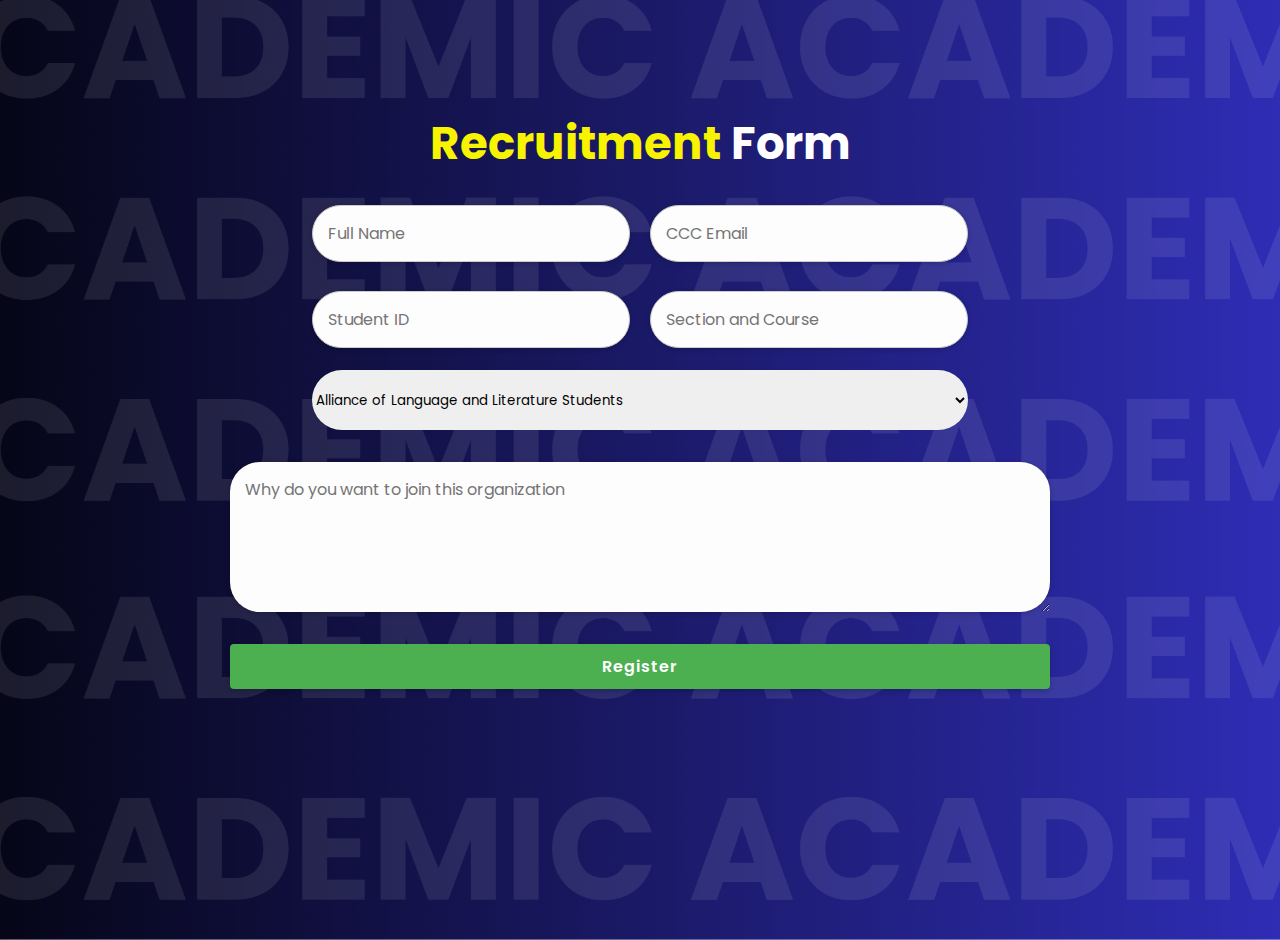
<file: .vscode/academicForm.html>
<!DOCTYPE html>
<html lang="en">

<head>
    <title>
       Academic Recruitment Form
    </title>
    <link rel="shortcut icon" type="x-icon" href="images/ACDMC.png">
    <link rel="stylesheet" href="../style.css">

    <style>
       
       body {
            background-image: url('images/academicbg.png');
            background-size: cover;
            background-position: center;
        }

        .info {
            width: 80%;
            margin: 0 auto;
            display: flex;
            flex-direction: column;
            align-items: center; 
        }

    </style>

</head>

<body>

         <!-- recruitmentform section design -->
<section class="recruitmentform" id="recruitmentform">
    <h2 class="heading">Recruitment <span>Form</span></h2> 
        <div class="info">
        <div class="input-box">
            <input type="text" placeholder="Full Name">
            <input type="email" placeholder="CCC Email">
        </div>
        <div class="input-box">
            <input type="number" placeholder="Student ID">
            <input type="text" placeholder="Section and Course">
        </div>
        
            <select class="dropdown" placeholder="Organization">
                <option value="Sentinel">Alliance of Language and Literature Students</option>
                <option value="Socio">Computer Science Society</option>
                <option value="Dulaan">Future Elementary Teachers Association</option>
                <option value="Indak">Information Technology Society • Junior</option>
                <option value="Himig">Philippine Institute of Accountants</option>
                <option value="Sentinel">Leader Educators Advocating Dynamism</option>
                <option value="Socio">Maior Scientiam Sodalitas</option>
                <option value="Dulaan">Pscychology Club on Humanistic Education</option>
                <option value="Indak">Ugnayan ng mga Math Majors para Makabuluhang Pagtuturo</option>
            </select>
        </div>
        
        <textarea name="" id="" cols="30" rows="10" placeholder="Why do you want to join this organization"></textarea>
        <input type="submit" value="Register" class="btn">
</section>


</body>
</html>
</file>
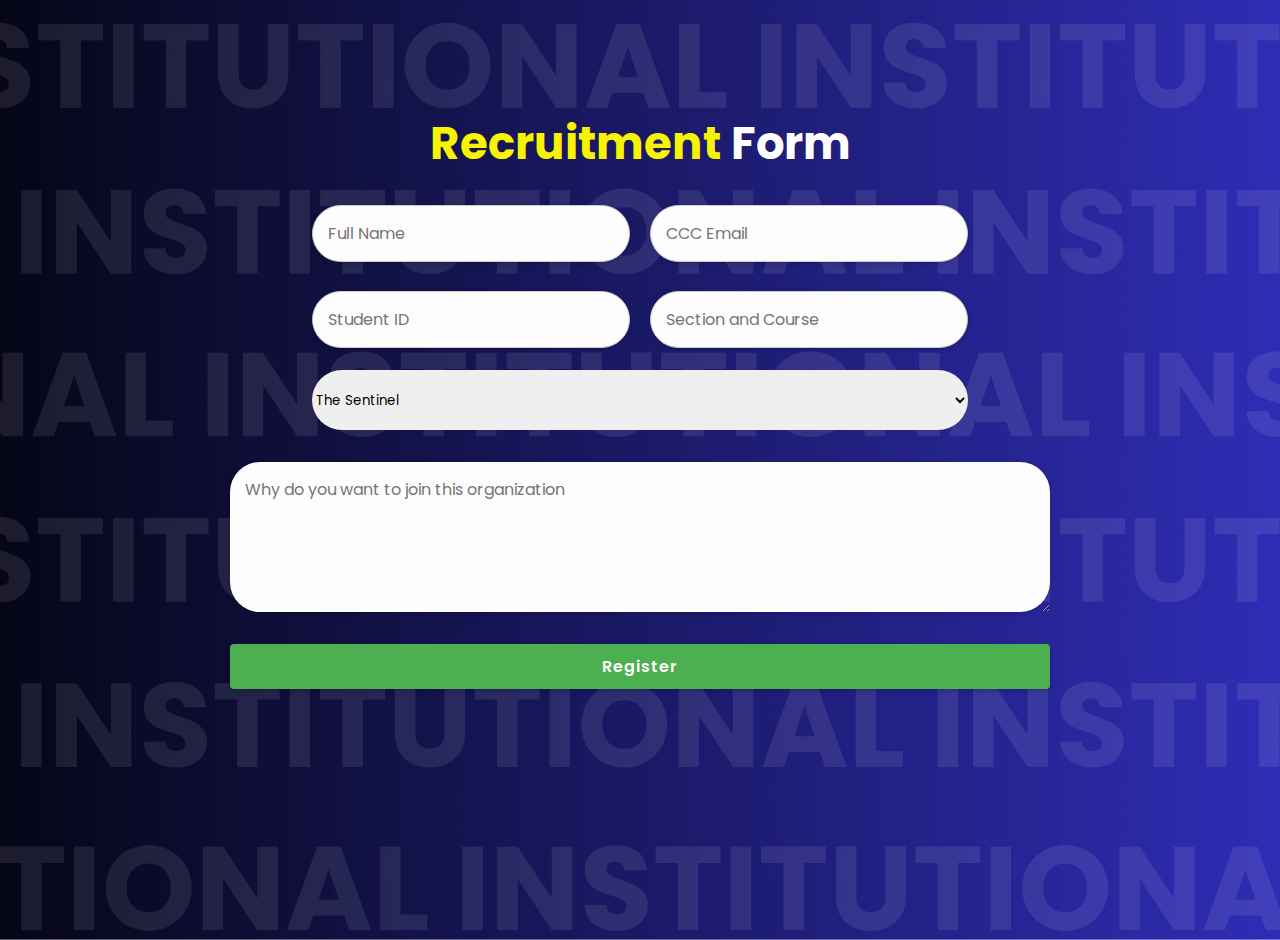
<file: .vscode/institutionalform.html>
<!DOCTYPE html>
<html lang="en">

<head>
    <title>Institutional Recruitment Form</title>
    <link rel="shortcut icon" type="x-icon" href="images/INSTL.png">
    <link rel="stylesheet" href="../style.css">

    <style>

        body {
            background-image: url('images/institutionalbg.png');
            background-size: cover; /* Adjust as needed */
            background-position: center; /* Adjust as needed */  
        }

        .info {
            width: 80%; /* Adjust width as needed */
            margin: 0 auto; /* Center horizontally */
            display: flex; /* Use Flexbox */
            flex-direction: column; /* Arrange child elements vertically */
            align-items: center; 
        }

    </style>

</head>

<body>

    <!-- recruitmentform section design -->
    <section class="recruitmentform" id="recruitmentform">
        <h2 class="heading">Recruitment <span>Form</span></h2>
        <div class="info">
        <div class="input-box">
            <input type="text" placeholder="Full Name">
            <input type="email" placeholder="CCC Email">
        </div>
        <div class="input-box">
            <input type="number" placeholder="Student ID">
            <input type="text" placeholder="Section and Course">
        </div>
        
            <select class="dropdown" placeholder="Organization">
                <option value="Sentinel">The Sentinel</option>
                <option value="Socio">Socio-Cultural Development Office</option>
                <option value="Dulaan">Dulaan Alab Gunita</option>
                <option value="Indak">Indak Rizaliw</option>
                <option value="Himig">Himig Lakbayan</option>
            </select>

        </div>

        <textarea name="" id="" cols="30" rows="5" placeholder="Why do you want to join this organization"></textarea>
        <input type="submit" value="Register" class="btn">
    </section>

</body>
</html>
</file>
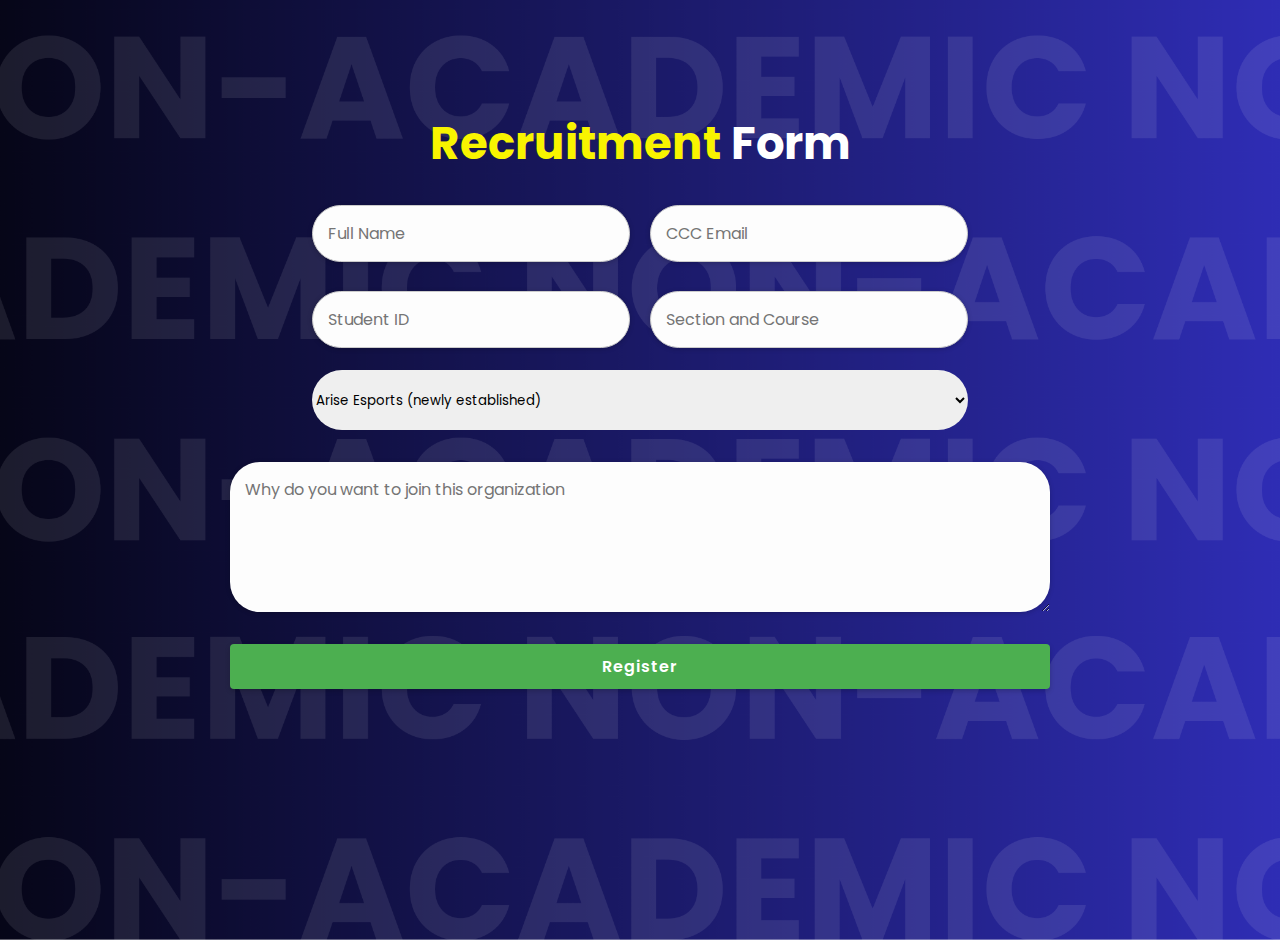
<file: .vscode/non-academicForm.html>
<!DOCTYPE html>
<html lang="en">

<head>
    <title>
        Non-Academic Recruitment Form
    </title>
    <link rel="shortcut icon" type="x-icon" href="images/NONACDMC.png">
    <link rel="stylesheet" href="../style.css">

    <style>
        
        body {
            background-image: url('images/nonacademicbg.png');
            background-size: cover;
            background-position: center;  
        }

        .info {
            width: 80%;
            margin: 0 auto;
            display: flex;
            flex-direction: column;
            align-items: center; 
        }

    </style>

</head>

<body>

         <!-- recruitmentform section design -->
<section class="recruitmentform" id="recruitmentform">
    <h2 class="heading">Recruitment <span>Form</span></h2>
        <div class="info"> 
        <div class="input-box">
            <input type="text" placeholder="Full Name">
            <input type="email" placeholder="CCC Email">
        </div>
        <div class="input-box">
            <input type="number" placeholder="Student ID">
            <input type="text" placeholder="Section and Course">
        </div>
    
            <select class="dropdown" placeholder="Organization">
                <option value="Sentinel">Arise Esports (newly established)</option>
                <option value="Socio">Alliance of Students with Great Responsibilities for Development</option>
                <option value="Dulaan">Bayaning Kabataan ni Rizal - CCC Chapter</option>
                <option value="Indak">Alpha Phi Lambda Debate Society</option>
                <option value="Himig">CCC Dibujo Creatives (newly established)</option>
                <option value="Sentinel">CCC-Executive Computer Education Leaders</option>
                <option value="Socio">CCC Peer Support Group (newly established)</option>
                <option value="Dulaan">CCC-Valiants Pep Squad </option>
                <option value="Indak">Creative Anime-Inspired Theme Organization</option>
                <option value="Himig">Dalubhasaan ng Calamba Production</option>
                <option value="Sentinel">iFIGHT-CCC Chapter</option>
                <option value="Socio">Martial Arts Fighting System CCC Chapter (newly established)</option>
                <option value="Dulaan">Rotaract Club of City College of Calamba Chapter</option>
                <option value="Indak">Society of Active Volunteers and Environmentalists</option>
            </select>
        </div>
        
        <textarea name="" id="" cols="30" rows="10" placeholder="Why do you want to join this organization"></textarea>
        <input type="submit" value="Register" class="btn">
</section>


</body>
</html>
</file>
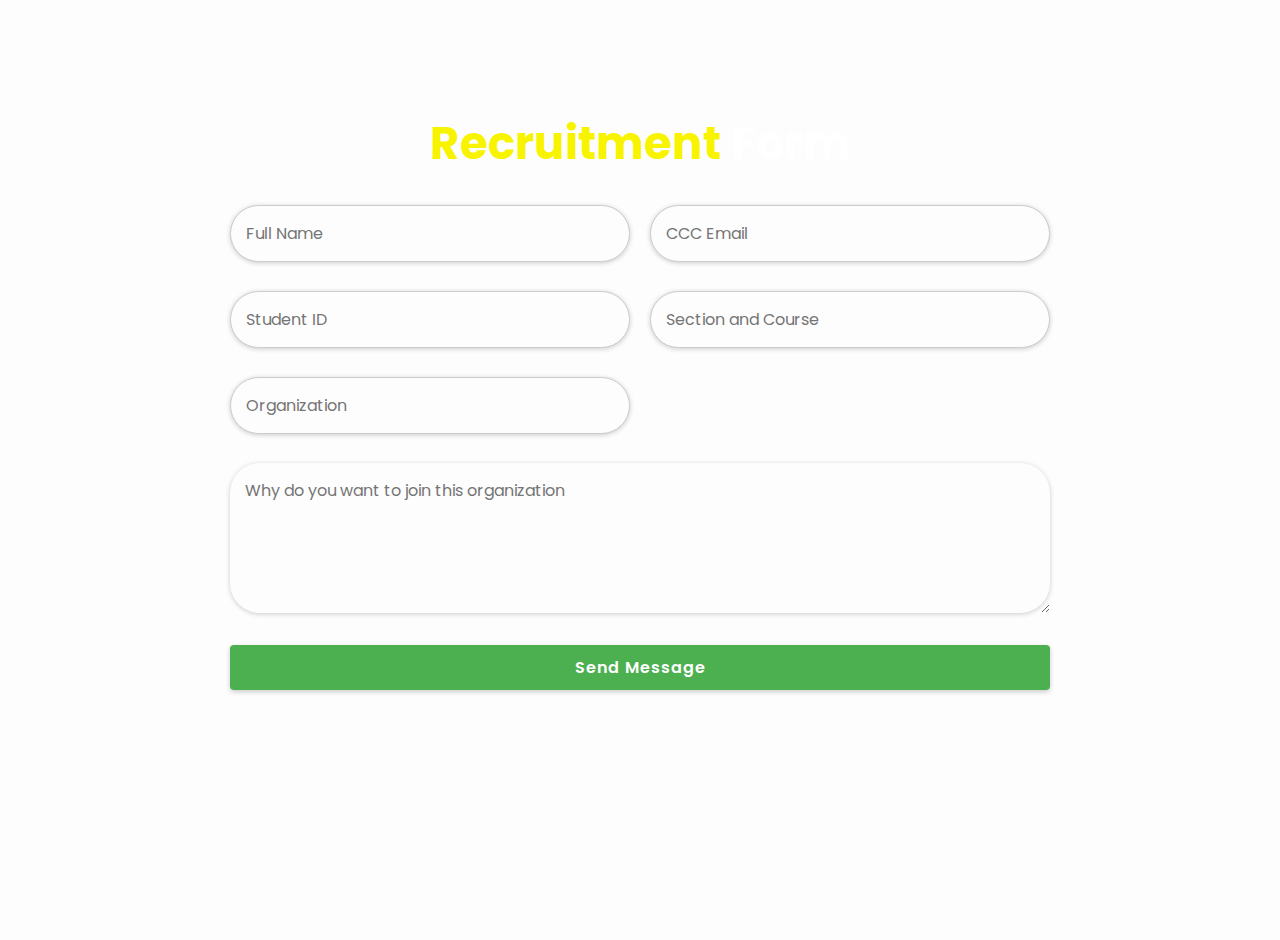
<file: .vscode/recruitmentform.html>
<!DOCTYPE html>
<html lang="en">

<head>
    <title>
        Recruitment Form
    </title>
    <link rel="stylesheet" href="../style.css">
</head>

<body>

        <!-- recruitmentform section design -->
<section class="recruitmentform" id="recruitmentform">
    <h2 class="heading">Recruitment <span>Form</span></h2>

        <div class="input-box">
            <input type="text" placeholder="Full Name">
            <input type="email" placeholder="CCC Email">
        </div>
        <div class="input-box">
            <input type="number" placeholder="Student ID">
            <input type="text" placeholder="Section and Course">
        </div>
        <div class="input-box">
            <input type="text" placeholder="Organization">
        </div>
        <textarea name="" id="" cols="30" rows="10" placeholder="Why do you want to join this organization"></textarea>
        <input type="submit" value="Send Message" class="btn">

</section>

</body>
</html>
</file>
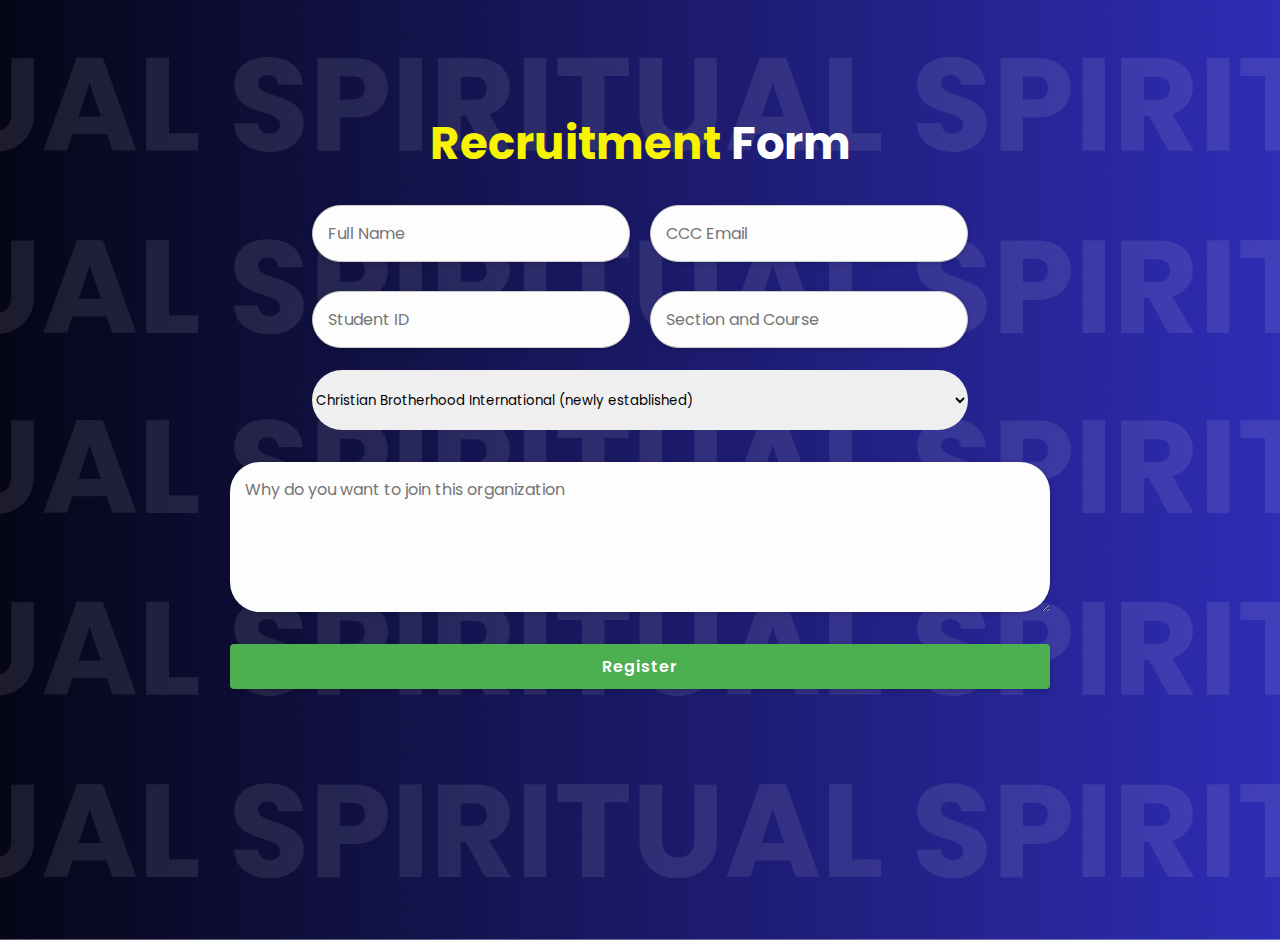
<file: .vscode/spiritualForm.html>
<!DOCTYPE html>
<html lang="en">

<head>
    <title>
        Spiritual Recruitment Form
    </title>
    <link rel="shortcut icon" type="x-icon" href="images/SPRTL.png">
    <link rel="stylesheet" href="../style.css">

    <style>

        body {
            background-image: url('images/spiritualbg.png');
            background-size: cover;
            background-position: center;  
        }

        .info {
            width: 80%;
            margin: 0 auto;
            display: flex;
            flex-direction: column;
            align-items: center; 
        }

    
    </style>

</head>

<body>

        <!-- recruitmentform section design -->
        <section class="recruitmentform" id="recruitmentform">
            <h2 class="heading">Recruitment <span>Form</span></h2> 
                <div class="info">
                <div class="input-box">
                    <input type="text" placeholder="Full Name">
                    <input type="email" placeholder="CCC Email">
                </div>
                <div class="input-box">
                    <input type="number" placeholder="Student ID">
                    <input type="text" placeholder="Section and Course">
                </div>
                
                    <select class="dropdown" placeholder="Organization">
                        <option value="Sentinel">Christian Brotherhood International (newly established)</option>
                        <option value="Socio">Every Nation Campuse</option>
                        <option value="Dulaan">Shine for Jesus</option>
                        <option value="Indak">Soul-Link CCC- Chapter (newly established)</option>
                    </select>
                
                
                </div>
                
                <textarea name="" id="" cols="30" rows="10" placeholder="Why do you want to join this organization"></textarea>
                <input type="submit" value="Register" class="btn">
        </section>
    
</body>
</html>
</file>
<file: style.css>
@import url('https://fonts.googleapis.com/css2?family=Poppins:wght@300;400;500;600;700;800;900&display=swap');

* {
    margin: 0;
    padding: 0;
    box-sizing: border-box;
    text-decoration: none;
    border: none;
    outline: none;
    scroll-behavior: smooth;
    font-family: 'Poppins', sans-serif;
}

:root {
    --bg-color: #fdfdfd;
    --text-color: #333;
    --main-color: #5729ec;
    --white-color: #f5CC00;
    --shadow-color: rgba(0, 0, 0, .2);
}

*::selection {
    background: var(--main-color);
    color: var(--bg-color);
}

.dark-mode {
    --bg-color: #0b061f;
    --text-color: #f5CC00;
    --shadow-color: rgba(0, 0, 0, .7);
}

html {
    font-size: 62.5%;
    overflow-x: hidden;
}

body {
    background: var(--bg-color);
    color: var(--text-color);
}

.header {
    position: fixed;
    top: 0;
    left: 0;
    width: 100%;
    padding: 2rem 7%;
    background: transparent;
    display: flex;
    align-items: center;
    z-index: 100;
    transition: .5s;
}


/* header */
.header {
    background: var(--bg-color);
    box-shadow: 0 .1rem 1rem var(--shadow-color);
}

.logo {
    font-size: 2.5rem;
    color: var(--main-color);
    font-weight: 600;
    margin-right: auto;
}

.navbar a {
    position: relative;
    font-size: 1.7rem;
    color: var(--white-color);
    font-weight: 500;
    margin-right: 3.5rem;
}

.header .navbar a {
    color: var(--text-color);
}

.header .navbar a.active {
    color: var(--main-color);
}

.navbar a.active::before {
    content: '';
    position: absolute;
    left: 0;
    bottom: -6px;
    width: 100%;
    height: .2rem;
    background: var(--white-color);
}

.header .navbar a::before {
    background: var(--main-color);
    opacity: .7;
}

#darkMode-icon {
    font-size: 2.4rem;
    color: var(--white-color);
    cursor: pointer;
}

.header #darkMode-icon {
    color: var(--text-color);
    opacity: .9;
}

#menu-icon {
    font-size: 3.6rem;
    color: var(--text-color);
    display: none;
}

.search-container {
    position: relative;
    margin-right: 10px;
}

.searchy {
    padding-left: 30px; /* Adjust as needed based on the icon size */
    border-radius: 5px;
}

.search-container i {
    position: absolute;
    left: 10px; /* Adjust as needed based on the desired position */
    top: 50%;
    transform: translateY(-50%);
    color: #888; /* Adjust the color as needed */
    pointer-events: none; /* Ensure the icon doesn't interfere with input focus */
}
/* end of header */


/*  start of section home */
section {
    min-height: 100vh;
    padding: 10rem 7% 2rem;
}

.home {
    display: flex;
    align-items: center;
}

.home .home-content {
    max-width: 44rem;
}

.home-content h3 {
    font-size: 3.2rem;
    font-weight: 700;
    line-height: .3;
}

.home-content h1 {
    font-size: 5.6rem;
    font-weight: 700;
    margin-bottom: .3rem;
}

.home-content p {
    font-size: 1.6rem;
}

.home-content .directory .tooltip .tooltiptext {
    visibility: hidden;
    width: 120px;
    background-color: black;
    color: white;
    text-align: center;
    border-radius: 6px;
    padding: 5px 0;
    
    /* Tooltip */
    position: absolute;
    z-index: 1;
    top: -5px;
    right: 105%;
  }
  
  .tooltip:hover .tooltiptext {
    visibility: visible;
  }

.home-content .directory a {
    display: inline-flex;
    justify-content: center;
    align-items: center;
    width: 4rem;
    height: 4rem;
    background: transparent;
    border: .2rem solid var(--main-color);
    border-radius: 50%;
    box-shadow: 0 .2rem .5rem var(--shadow-color);
    font-size: 2rem;
    color: var(--main-color);
    margin: 2.5rem 1.5rem 3rem 0;
    transition: .5s ease;
}

.home-content .directory a:hover {
    background: var(--main-color);
    color: var(--white-color);
}

.directory a {
    position: relative;
    display: inline-block;
}

.directory a:hover::before {
    content: attr(title);
    position: absolute;
    background-color: #333;
    color: #fff;
    padding: 5px;
    border-radius: 5px;
    white-space: nowrap;
    z-index: 1;
    top: -30px;
    font-size: 12px;
}

.btn {
    display: inline-block;
    padding: 1.2rem 2.8rem;
    background: var(--main-color);
    border-radius: .6rem;
    box-shadow: 0 .2rem .5rem var(--shadow-color);
    font-size: 1.6rem;
    color: var(--white-color);
    letter-spacing: .1rem;
    font-weight: 600;
    border: .2rem solid transparent;
    transition: .5s ease;
}

.btn:hover {
    background: transparent;
    color: var(--main-color);
    border-color: var(--main-color);
}
/*  end of section home */

/* start of section wrapper */
*, *::before, *::after{
    margin: 0;
    padding: 0;
    box-sizing: border-box;
}

body{
    font-family: 'Inter', sans-serif;
}

.wrapper{
    min-height: 100vh;
    display: grid;
    place-items: center;
    padding-inline: 1.25rem;
    color: #fff;
}

.wrapper h1 {
    font-size: 5.2rem;
    font-weight: 700;
    line-height: .2;
}

.wrapper h2 {
    color: #fff;
}

.slider{
    display: flex;
    gap: .5rem;
    width: min(100%, 700px);
}

.card{
    flex: 1;
    height: 280px;
    overflow: hidden;
    border-radius: 0.625rem;
    transition: 1s ease-in-out;
    cursor: pointer;
    position: relative;
}

.card img{
    object-fit: cover;
    width: 100%;
    height: 100%;
}

.card .title{
    position: absolute;
    width: 100%;
    bottom: 0;
    left: 0;
    padding: 20px;
    visibility: hidden;
    opacity: 0;
    transition: 1s ease-in-out;
}

.card .title h2{
    font-size: 1rem;
    white-space: nowrap;
}

.card .title p{
    font-size: .9rem;
    color: #fff;
}

.active{
    flex-grow: 5;
}

.active .title{
    visibility: visible;
    opacity: 1;
}

.home-img img {
    position: absolute;
    bottom: 0;
    right: 40px;
    pointer-events: none;
    max-width: 480px;
    max-height: 100vh;
}
/* end of section wrapper */


span {
    color: var(--main-color);
}

/* start of institutional-overview */
.institutional-overview {
    min-height: auto;
    padding-bottom: 10rem;
}

.institutional-overview h2 {
    margin-bottom: 4rem;
}

.institutional-overview .institutional-overview-container {
    display: grid;
    grid-template-columns: repeat(3, 1fr);
    align-items: center;
    gap: 2.5rem;
}

.institutional-overview-container .institutional-overview-box {
    position: relative;
    display: flex;
    border-radius: 2rem;
    box-shadow: 0 0 1rem rgba(0, 0, 0, .1);
    overflow: hidden;
}

.institutional-overview-box img {
    width: 100%;
    transition: .5s ease;
}

.institutional-overview-box:hover img {
    transform: scale(1.1);
}

.institutional-overview-box .institutional-overview-layer {
    position: absolute;
    bottom: 0;
    left: 0;
    width: 100%;
    height: 100%;
    background: linear-gradient(rgba(0, 0, 0, .1), var(--main-color));
    color: var(--white-color);
    display: flex;
    justify-content: center;
    align-items: center;
    flex-direction: column;
    text-align: center;
    padding: 0 4rem;
    opacity: 0;
    transition: .5s ease;
}

.institutional-overview-box:hover .institutional-overview-layer {
    opacity: 1;
}

.institutional-overview-layer h4 {
    font-size: 3rem;
}

.institutional-overview-layer p {
    color: #fff;
    font-size: 1.6rem;
    margin: .3rem 0 1rem;
}

.institutional-overview-layer a {
    display: inline-flex;
    justify-content: center;
    align-items: center;
    width: 5rem;
    height: 5rem;
    background: var(--white-color);
    border-radius: 50%;
}

.institutional-overview-layer a i {
    font-size: 2rem;
    color: #333;
}
/* end of institutional-overview */


/* start of OrgMerch */
.OrgMerch {
    display: flex;
    justify-content: center;
    align-items: center;
    gap: 4rem;
}

.OrgMerch-img img {
    width: 40vw;
}

.heading {
    font-size: 4.5rem;
    text-align: center;
}

.OrgMerch-content h2 {
    text-align: left;
    line-height: 1.2;
}

.OrgMerch-content h3 {
    font-size: 2rem;
}

.OrgMerch-content p {
    font-size: 1.6rem;
    margin: 2rem 0 3rem;
}
/* end of OrgMerch*/


/* start of studentleader-container */
.studentleaders-container {
    display: flex;
    align-items: center;
    flex-direction: column;
    width: 100%;
    padding: 5rem 1rem;
}

.studentleaders-container .studentleaders-wrapper {
    position: relative;
    max-width: 90rem;
    width: 100%;
    padding: 5rem;
}

.studentleaders-wrapper .studentleaders-box {
    padding: 1rem;
    border-radius: 2rem;
    overflow: hidden;
}

.studentleaders-content .studentleaders-slide {
    display: flex;
    align-items: center;
    flex-direction: column;
    background: var(--bg-color);
    border-radius: 2rem;
    box-shadow: 0 .1rem .5rem var(--shadow-color);
    padding: 3rem 5rem;
    border-top: .8rem solid var(--main-color);
    border-bottom: .8rem solid var(--main-color);
}

.studentleaders-slide img {
    width: 14rem;
    height: 14rem;
    object-fit: cover;
    border-radius: 50%;
    border: .5rem solid var(--bg-color);
    outline: .5rem solid var(--main-color);
}

.studentleaders-slide h3 {
    font-size: 2.5rem;
    margin: 2rem 0;
}

.studentleaders-slide p {
    font-size: 1.4rem;
    text-align: center;
}

.studentleaders-box .swiper-button-next,
.studentleaders-box .swiper-button-prev {
    color: var(--main-color);
}

.studentleaders-box .swiper-button-next {
    right: 0;
}

.studentleaders-box .swiper-button-prev {
    left: 0;
}

.studentleaders-box .swiper-pagination-bullet {
    background: rgba(0, 0, 0, .8);
}

.studentleaders-box .swiper-pagination-bullet-active {
    background: var(--main-color);
}
/* end of studentleader-container */


/* start of recruitment form */
.recruitment {
    min-height: auto;
    padding-bottom: 10rem;
}

.recruitment h2 {
    margin-bottom: 5rem;
}

.recruitment .recruitment-container {
    display: flex;
    justify-content: center;
    align-items: center;
    flex-wrap: wrap;
    gap: 2rem;
}

.recruitment-container .recruitment-box {
    flex: 1 1 30rem;
    background: var(--bg-color);
    padding: 3rem 2rem 4rem;
    border-radius: 2rem;
    box-shadow: 0 .1rem .5rem var(--shadow-color);
    text-align: center;
    border-top: .6rem solid var(--main-color);
    border-bottom: .6rem solid var(--main-color);
    transition: .5s ease;
    height: 30rem;
    overflow: auto;
}

.recruitment-container .recruitment-box:hover {
    box-shadow: 0 .1rem 2rem var(--shadow-color);
    transform: scale(1.02);
}

.recruitment-box i {
    font-size: 7rem;
    color: var(--main-color);
}

.recruitment-box h3 {
    font-size: 2.6rem;
    transition: .5s ease;
}

.recruitment-box:hover h3 {
    color: var(--main-color);
}

.recruitment-box p {
    font-size: 1.6rem;
    margin: 1rem 0 3rem;
}
/* end of recruitment form */


body {
    font-family: 'Arial', sans-serif;
    margin: 0;
    padding: 0;
}

.recruitmentform .heading {
    color: #f8f400;
    text-align: center;
    margin-bottom: 20px;
}

.recruitmentform .heading span {
    color: #fff;
}

.input-box {
    margin-bottom: 15px;
}

.input-box input,
.input-box select,
.input-box textarea {
    width: 100%;
    padding: 10px;
    margin-bottom: 10px;
    border: 1px solid #ccc;
    border-radius: 4px;
    box-sizing: border-box;
}

textarea {
    resize: vertical;
    height: 150px;
}

.recruitmentform .btn {
    display: block;
    width: 100%;
    padding: 10px;
    background-color: #4CAF50;
    color: white;
    border: none;
    border-radius: 4px;
    cursor: pointer;
}

.recruitmentform .btn:hover {
    background-color: #45a049;
}

.recruitmentform h2 {
    margin-bottom: 3rem;
}

.recruitmentform .orglist {
    padding:5px;
    color:#ffffff;
    font-size: 20px;
    margin: 10px;
}

.recruitmentform {
    max-width: 100rem;
    margin: 1rem auto;
    margin-bottom: 3rem;
}

.recruitmentform .input-box {
    display: grid;
    grid-template-columns: repeat(2, 1fr);
    grid-gap: 20px; 
}

.recruitmentform .input-box input,
.recruitmentform textarea {
    width: 100%;
    padding: 1.5rem;
    font-size: 1.6rem;
    color: var(--text-color);
    background: var(--bg-color);
    border-radius: 30px;
    margin: .7rem 0;
    box-shadow: 0 .1rem .5rem var(--shadow-color);
}

.dropdown {
    border-radius: 30px;
    height: 60px;
    width: 100%;
    margin-bottom: 2.5rem;
}

.recruitmentform .input-box {
    width: 100%;
}

.recruitmentform .btn {
    margin-top: 2rem;
    cursor: pointer;
}


/* start of footer */
.footer {
    display: flex;
    justify-content: space-between;
    align-items: center;
    flex-wrap: wrap;
    padding: 2rem 7%;
    background: var(--main-color);
}

.footer-text p {
    font-size: 1.6rem;
    color: var(--white-color);
}

.footer-iconTop a {
    display: inline-flex;
    justify-content: center;
    align-items: center;
    padding: .8rem;
    background: var(--white-color);
    border-radius: .8rem;
    border: .2rem solid var(--main-color);
    outline: .2rem solid transparent;
    transition: .5s ease;
}

.footer-iconTop a:hover {
    outline-color: var(--white-color);
}

.footer-iconTop a i {
    font-size: 2.4rem;
    color: #333;
}
/* end of footer */


/* BREAKPOINTS */
@media (max-width: 1200px) {
    html {
        font-size: 55%;
    }

    .home-img img {
        right: 0;
    }
}

@media (max-width: 1100px) {

    .home-img img {
        max-width: 420px;
    }
}

@media (max-width: 1024px) {
    .header {
        padding: 2rem 3%;
    }

    section {
        padding: 10rem 3% 2rem;
    }

    .home-img img {
        max-width: 400px;
    }
}

@media (max-width: 991px) {

    .navbar a:nth-child(1) {
        color: var(--main-color);
    }

    .navbar a.active::before {
        background: var(--main-color);
        opacity: .7;
    }

    .home .home-content {
        max-width: 50rem;
    }

    .home-img img {
        display: none;
    }

    .footer {
        padding: 2rem 3%;
    }
}

@media (max-width: 896px) {
    .navbar a:nth-child(2) {
        color: var(--main-color);
    }
}

@media (max-width: 879px) {
    .institutional-overview .institutional-overview-container {
        grid-template-columns: repeat(2, 1fr);
    }
}

@media (max-width: 780px) {
    .navbar a:nth-child(2) {
        color: var(--white-color);
    }
}

@media (max-width: 768px) {
    #menu-icon {
        display: block;
    }

    #darkMode-icon {
        position: absolute;
        right: 7rem;
        font-size: 2.6rem;
        color: var(--text-color);
        margin-bottom: .1rem;
    }

    .navbar {
        position: absolute;
        top: 100%;
        left: 0;
        width: 100%;
        padding: 1rem 3%;
        background: var(--bg-color);
        border-top: .1rem solid rgba(0, 0, 0, .2);
        box-shadow: 0 .5rem 1rem rgba(0, 0, 0, .1);
        display: none;
    }

    .navbar.active {
        display: block;
    }

    .navbar a {
        display: block;
        font-size: 2rem;
        margin: 3rem 0;
        color: var(--text-color);
    }

    .navbar a:nth-child(1),
    .navbar a:nth-child(2) {
        color: var(--text-color);
    }

    .navbar a.active {
        color: var(--main-color);
    }

    .navbar a::before {
        display: none;
    }

    .home {
        padding: 0 3% 23rem;
        justify-content: center;
        text-align: center;
    }

    .home-content h3 {
        font-size: 2.6rem;
    }

    .home-content h1 {
        font-size: 5rem;
    }

    .home-content .directory a {
        margin: 2.5rem .75rem 3rem;
    }

    .studentleaders-container .studentleaders-wrapper {
        padding: 5rem 0;
    }

    .studentleaders-content .studentleaders-slide {
        padding: 3rem 2rem;
    }

    .studentleaders-box .swiper-button-next,
    .studentleaders-box .swiper-button-prev {
        display: none;
    }
}

@media (max-width: 580px) {
    .institutional-overview .institutional-overview-container {
        grid-template-columns: 1fr;
    }
}

@media (max-width: 600px) {
    .wrapper h1 {
        font-size: 2.5em;
    }
}

@media (max-width: 450px) {
    html {
        font-size: 50%;
    }

    #darkMode-icon {
        right: 6rem;
    }

    .recruitmentform form .input-box input {
        width: 100%;
    }

    .footer {
        flex-direction: column-reverse;
    }

    .footer p {
        text-align: center;
        margin-top: 2rem;
    }
}

@media (max-width: 365px) {
    .OrgMerch-img img {
        width: 90vw;
    }
}

@media (max-width: 315px) {
    .home-content h1 {
        font-size: 4.5rem;
    }
}
img {
    border-radius: 20px;
}
</file>
